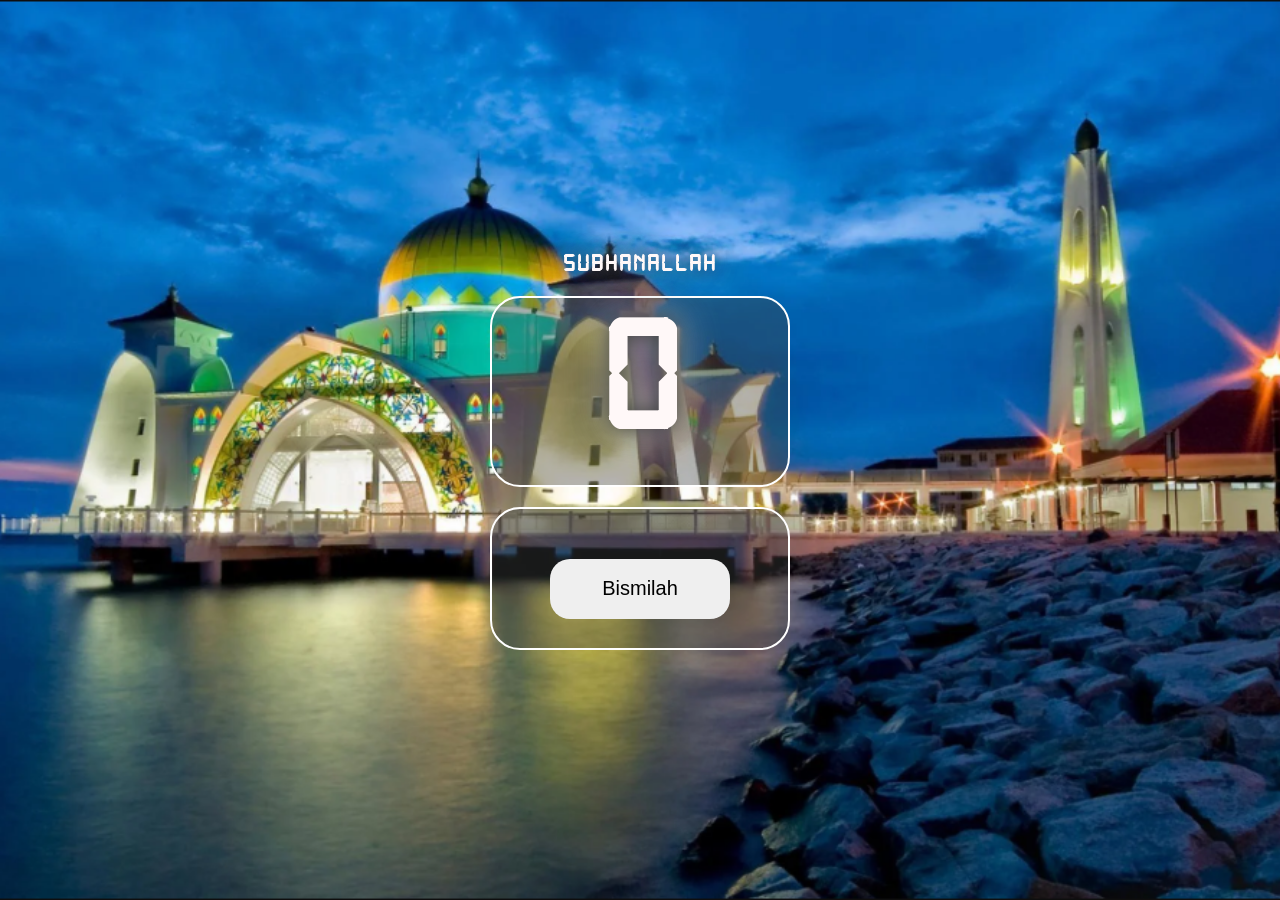
<file: index.html>
<!DOCTYPE html>
<html lang="en">

<head>
   <meta charset="UTF-8">
   <meta name="viewport" content="width=device-width, initial-scale=1.0">
   <title>Document</title>
   <link rel="stylesheet" href="./css/tasbeh.css">
</head>

<body>


   <div class="main">
      <div class="wapper">
         <h2 id="text">Subhanallah</h2>
         <div class="div">
            <h1 class="count">0</h1>
         </div>
         <div class="tugma">
            <button onclick="inc()" class="btn">Bismilah</button>
            <!-- tasbeh  -->

         </div>
      </div>
   </div>


   <script src="./js/tasbeh.js"></script>
</body>

</html>
</file>
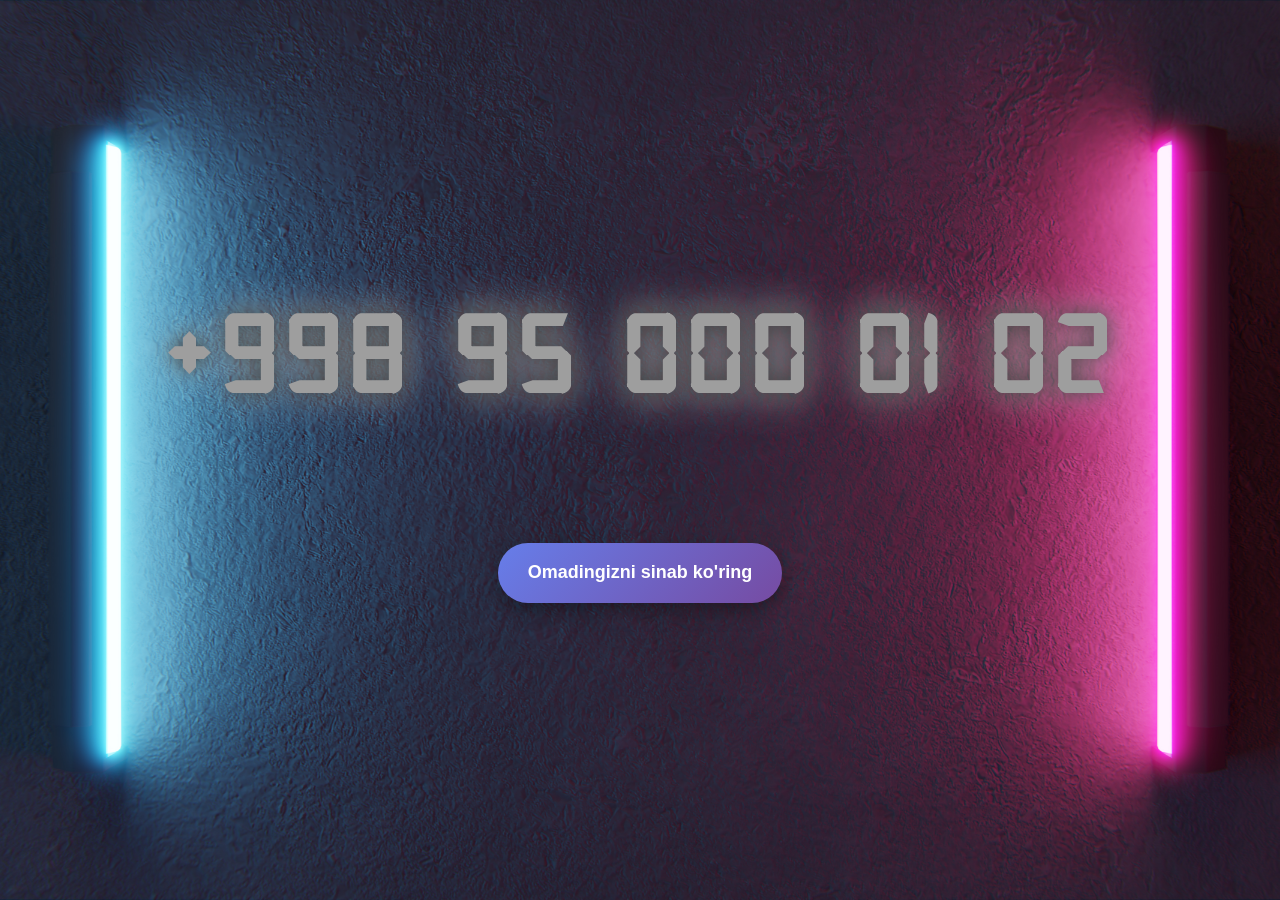
<file: index1.html>
<!DOCTYPE html>
<html lang="en">

<head>
   <meta charset="UTF-8">
   <meta name="viewport" content="width=device-width, initial-scale=1.0">
   <title>Document</title>
   <link rel="stylesheet" href="./css/omd.css">
</head>

<body>
   <div class="main">

      <h1 class="phone-nmber">+998 95 000 01 02</h1>
      <button onclick="randomes()" class="btn">Omadingizni sinab ko'ring</button>
   </div>
   <audio class="music" src="./assets/ovozli.ogg"></audio>
   <script src="./js/omd.js"></script>
</body>

</html>
</file>
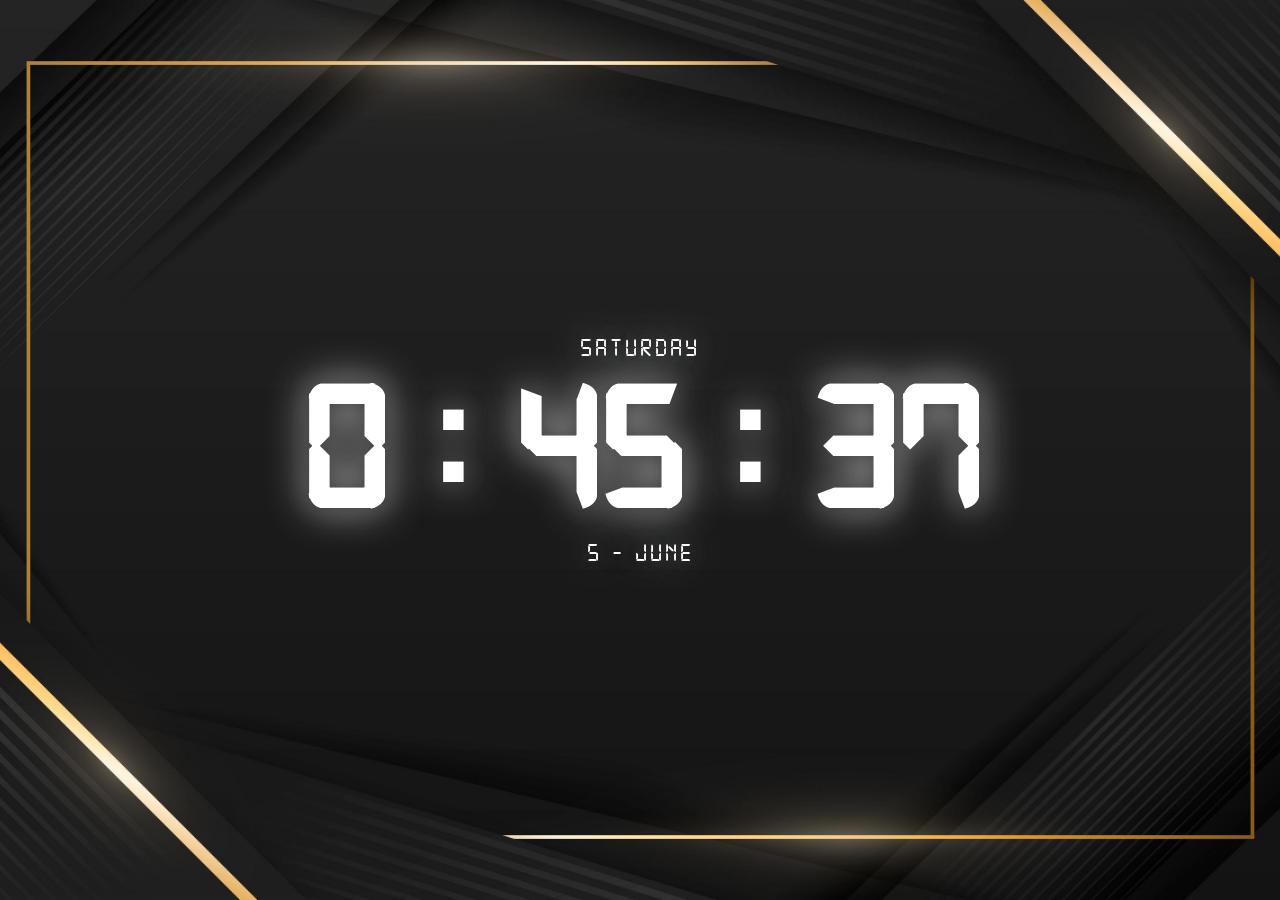
<file: index2.html>
<!DOCTYPE html>
<html lang="en">

<head>
   <meta charset="UTF-8">
   <meta name="viewport" content="width=device-width, initial-scale=1.0">
   <title>Document</title>
   <link rel="stylesheet" href="./css/saot.css">
</head>

<body>
   <div class="main">
      <p class="day">Thursday</p>
      <h1 class="time">00:00:00</h1>
      <p class="deta">1-may. 2025</p>
   </div>
   <script src="./js/soat.js"></script>
</body>

</html>
</file>
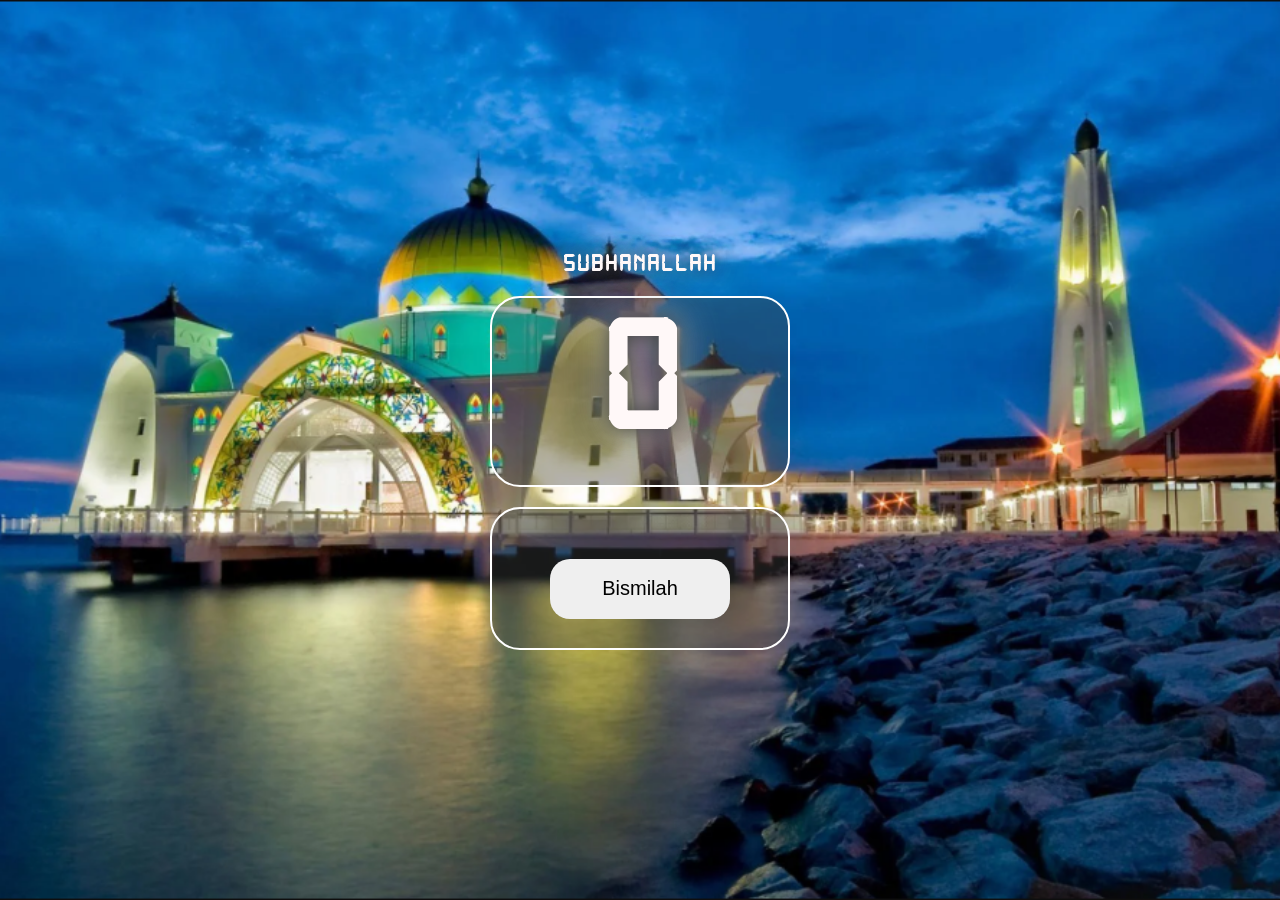
<file: tasbeh.html>
<!DOCTYPE html>
<html lang="en">

<head>
   <meta charset="UTF-8">
   <meta name="viewport" content="width=device-width, initial-scale=1.0">
   <title>Document</title>
   <link rel="stylesheet" href="./css/tasbeh.css">
</head>

<body>


   <div class="main">
      <div class="wapper">
         <h2 id="text">Subhanallah</h2>
         <div class="div">
            <h1 class="count">0</h1>
         </div>
         <div class="tugma">
            <button onclick="inc()" class="btn">Bismilah</button>

         </div>
      </div>
   </div>


   <script src="./js/tasbeh.js"></script>
</body>

</html>
</file>
<file: css/tasbeh.css>
@font-face {
  font-family: Time;
  src: url(/font/digital-7.ttf);
}
* {
  margin: 0;
  padding: 0;
  box-sizing: border-box;
}
.main {
  width: 100%;
  height: 100vh;
  font-size: 80px;
  background-size: cover;
  background-image: url(/assets/Снимок\ экрана\ 2025-05-02\ 153212.png);

  background-size: cover;
  background-position: center;
  background-repeat: no-repeat;
  color: #fff8f8; /* oltin sariq */
  font-family: "Orbitron", sans-serif; /* zamonaviy font */
  text-shadow: 0 0 20px #3f4140, 0 0 40px #c7c7c7;
  display: flex;
  justify-content: center;
  align-items: center;
  flex-direction: column;
  font-family: Time;
}
.wapper {
  width: 300px;
  height: 400px;
  display: flex;
  justify-content: center;
  align-items: center;
  gap: 20px;
  flex-direction: column;
}

.btn {
  width: 180px;
  height: 60px;
  border-radius: 20px;
  border: none;
  font-size: 20px;
  margin-top: 50px;
  transition: all 0.3s ease;
}
.btn:active {
  transform: scale(0.9);
  background: #3f4140;
}

.div,
.tugma {
  background: #3f414063;
  border: 2px solid white;
  width: 300px;
  display: flex;
  text-align: center;
  border-radius: 30px;
  flex-direction: column;
  align-items: center;
  height: 150px;
}

.div {
  height: 200px;
}

h2 {
  font-size: 25px;
  letter-spacing: 2px;
}
</file>
<file: css/omd.css>
@font-face {
  font-family: Time;
  src: url(/font/digital-7.ttf);
}
* {
  margin: 0;
  padding: 0;
  box-sizing: border-box;
}
.main {
  width: 100%;
  height: 100vh;
  font-size: 50px;
  background-image: url(/assets/bg.jpg);
  background-size: cover;
  background-position: center;
  background-repeat: no-repeat;
  display: flex;
  align-items: center;
  justify-content: center;
  color: #9e9e9e; /* oltin sariq */
  font-family: "Orbitron", sans-serif; /* zamonaviy font */
  text-shadow: 0 0 20px #3f4140, 0 0 40px #c7c7c7;
  display: flex;
  justify-content: center;
  align-items: center;
  flex-direction: column;
  font-family: Time;
}

.phone-nmber {
  font-size: 9vw;
  letter-spacing: 10px;
}

.btn {
  /* width: 200px;
  height: 70px;
  border-radius: 25px;
  border: none;
  font-size: 15px;
  background: rgb(65, 65, 65);
  font-family: sans-serif; */
  margin-top: 130px;
  padding: 15px 30px;
  font-size: 18px;
  font-weight: bold;
  color: white;
  height: 60px;
  background: linear-gradient(135deg, #667eea, #764ba2);
  border: none;
  border-radius: 50px;
  box-shadow: 0 8px 20px rgba(0, 0, 0, 0.3);
  cursor: pointer;
  transition: all 0.3s ease;

  transition: all 0.3s ease;
}
.btn:active {
  transform: scale(0.9);
  background: #3f4140;
}
</file>
<file: css/saot.css>
@font-face {
  font-family: Time;
  src: url(/font/digital-7.ttf);
}
* {
  margin: 0;
  padding: 0;
  box-sizing: border-box;
}
.main {
  width: 100%;
  height: 100vh;
  font-size: 80px;
  background-image: url(/assets/6191107.jpg);
  background-size: cover;
  background-position: center;
  background-repeat: no-repeat;
  display: flex;
  align-items: center;
  justify-content: center;
  color: #ffffff; /* oltin sariq */
  font-family: "Orbitron", sans-serif; /* zamonaviy font */
  text-shadow: 0 0 20px #3f4140, 0 0 40px #c7c7c7;
  display: flex;
  justify-content: center;
  align-items: center;
  flex-direction: column;
  font-family: Time;
}

.time {
  font-size: 14vw;
  font-weight: 900;
}

.day,
.deta {
  font-size: 2vw;
  letter-spacing: 3px;
}
</file>
